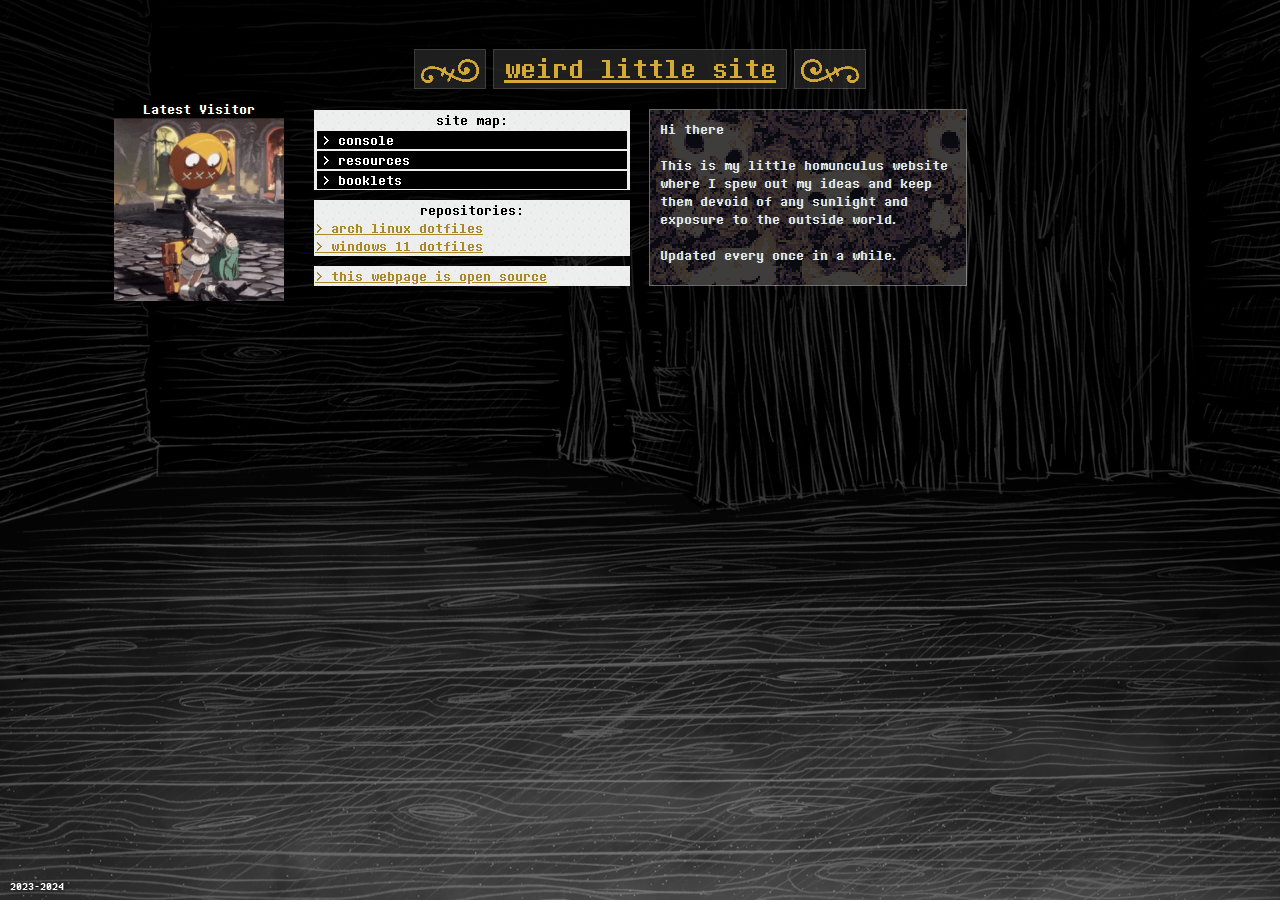
<file: index.html>
<!DOCTYPE html>
<html>
    <!-- 
        This website was made without the use of any generative ai
    -->
<head>
    <title>weird little site</title>
    
    <link rel="icon" href="/assets/arts/webhome.png">
    <link rel="stylesheet" href="index.css" >
    
    <meta charset="UTF-8">
    <meta http-equiv="content-type" content="text/html;">
    <meta name="viewport" content="width=device-width">
    <meta name="robots" content="noarchive, noimageindex">
    <meta http-equiv="Content-Language" content="en-US">

    
    <meta name="format-detection" content="telephone=no">
    
    <meta name="theme-color" content="#1a1a1a">
    <meta name="description" content="Big list of resources.">

    <!-- <link rel="preload" href="" as="image" type="image/png"> -->
    <link rel="prefetch" href="/assets/background/ascension.png" as="image" type="image/png">
    

    <style>
        body {
            background-color: #040404 !important;
            background-image: linear-gradient(rgba(0, 0, 0, 0.4),rgba(0, 0, 0, 0.4)), url("/assets/background/basement.png");
            background-attachment: fixed;
            background-size: cover;
            background-repeat: no-repeat;
            background-position: center;
        }

        body::before{
            content: "";
            display: block;
            position: fixed;
            left: 0;
            top: 0;
            width: 100%;
            height: 100%;
            z-index: -10;
            background: linear-gradient(rgba(0, 0, 0, 0.4),rgba(0, 0, 0, 0.4)), url("/assets/background/basement.png");
            -webkit-background-size: cover;
            -o-background-size: cover;
            background-size: cover;
            background-position: center;
        }
    </style>

</head>

<body>
    

    <div class="hcenter" id="container">
        
        <div id="leftpanel">
            <div id="visitor" class="desktopOnly">
                <span class="noselection">Latest Visitor</span>
                <img src="/assets/arts/visitor.gif">
            </div>
        </div>

        <div id="header_left" class="noselection">
            <img  src="/assets/arts/divider_left.png" class="noselection">
        </div>
        
        <a href="https://s8seer.github.io/" id="siteheader" class="noselection">weird little site</a>

        <div id="header_right" class="noselection">
            <img  src="/assets/arts/divider_right.png" class="noselection">    
        </div>
        
        <div id="prison">
            <div>
                <div id="navigator">
                    <!-- <img id="portrait" src="/assets/arts/portrait.png"> -->
                    <div class="textbox" id="sitenav">
                        <div class="ctext"> site map: </div>
                    
                        <a href="/console.html">
                            > console
                        </a>

                        <a href="/resources.html">
                            > resources
                        </a>

                        <a href="/booklets.html">
                            > booklets
                        </a>
                    </div>
                    <div class="textbox">
                        <div class="ctext">
                            repositories:
                        </div>
                        <a href="https://github.com/s8seer/dotfiles">
                            > arch linux dotfiles
                        </a>
                        <br>
                        <a href="https://github.com/s8seer/win11dotfiles">
                            > windows 11 dotfiles
                        </a>
                        <br>
                    </div>
                    <div class="textbox">
                        <a href="https://github.com/s8seer/s8seer.github.io" class="rainbow-background">
                            > this webpage is open source 
                        </a><br>
                    </div>
                </div>

                <div id="greeter" lang="en">
                    <p>
                        Hi there
                        <br><br>
                        This is my little homunculus website where I spew out my ideas and keep them devoid of any sunlight and exposure to the outside world.
                        <br><br>
                        Updated every once in a while. 
                        <br>
                    </p>
                </div>
                <div style="clear: both;"></div>
            </div>
            
            
        </div>
        
    </div>
    <div id="date">2023-2024</div>
    <!-- scripts -->
    <script>
        document.addEventListener('keydown', function (e){
            if ( e.key == '/' && e.ctrlKey ) {
                window.location.href = "shell.html";
            }
        });
    </script>
    <!-- <script src="./js/scanline.js"></script> -->
</body>
</html>
</file>
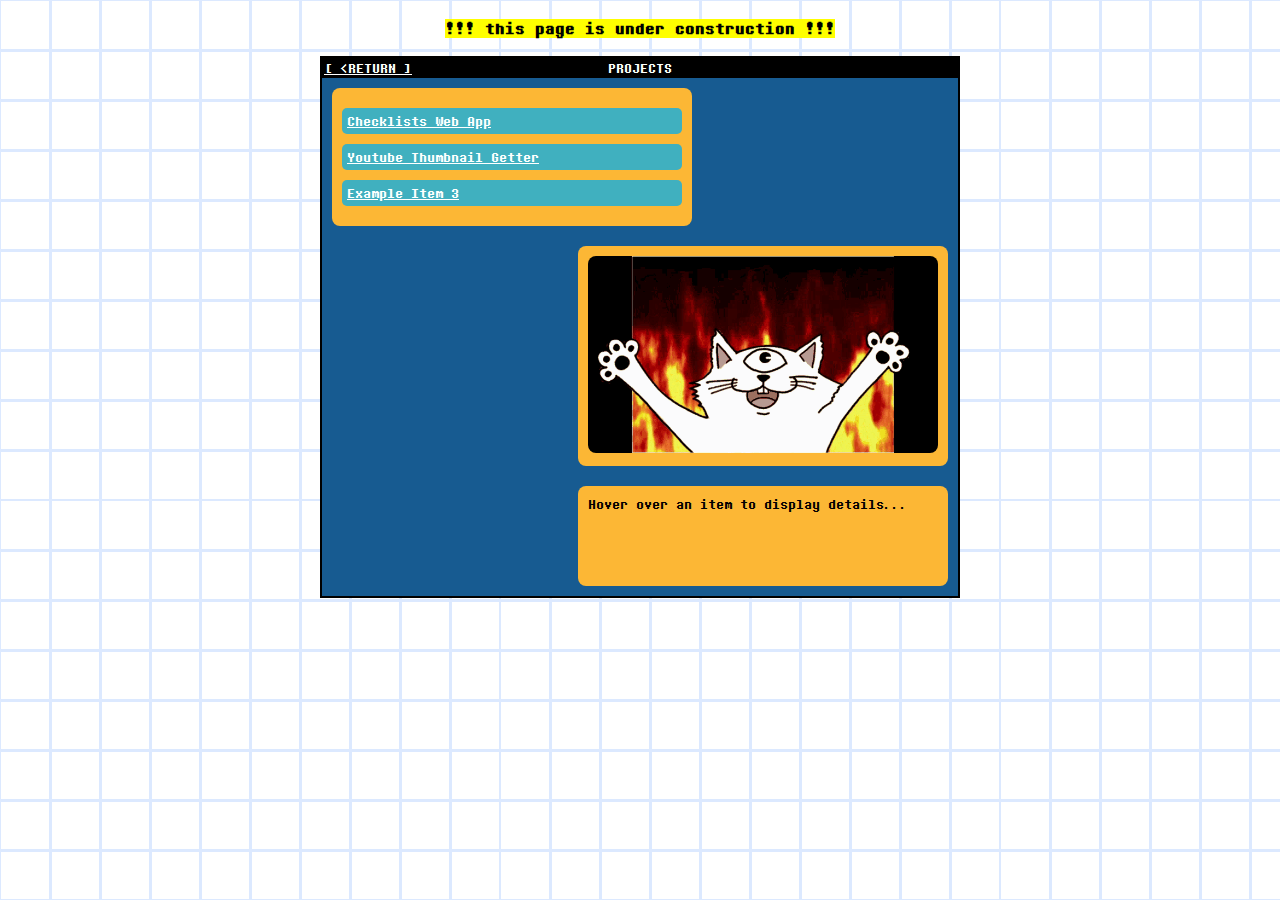
<file: projects/index.html>
<!DOCTYPE html>
<html>
    <!-- beep boop -->
<head>
    <title>/home/s8seer/projects/</title>
    <link rel="icon" href="/graphics/arts/webhome.png">

    <link rel="stylesheet" href="./index.css" >
</head>

<!-- 
    todo:
    
    add multiple screenshot browsing via js
    when left mouse is clicked, unselect the current project
    manage project selection via memory and not hover


-->



<body style="text-align: center;">
    
    <h3><mark>!!! this page is under construction !!!</mark></h3>
    <div id="main">
        
        <div id="titlebar">
            <a href="/">[ &lt;RETURN ]</a> <span>PROJECTS</span>
        </div>

        <div id="browser">
            <a href="./checklists/"><div id="Checklists">
                Checklists Web App
            </div></a>

            <a href="./youtube_thumbnail/"><div id="YoutubeThumbnailGetter">
                Youtube Thumbnail Getter
            </div></a>

            <a href="#"><div id="item3">
                Example Item 3
            </div></a>
        </div>

        <div id="screenshots">
            <img src="./assets/thumbnails/gege-fire-gege-killing-spree.gif">
        </div><br>
        <div id="description">
            Hover over an item to display details...
        </div>
    </div>
    <script src="./browser.js"></script>
</body>
</html>
</file>
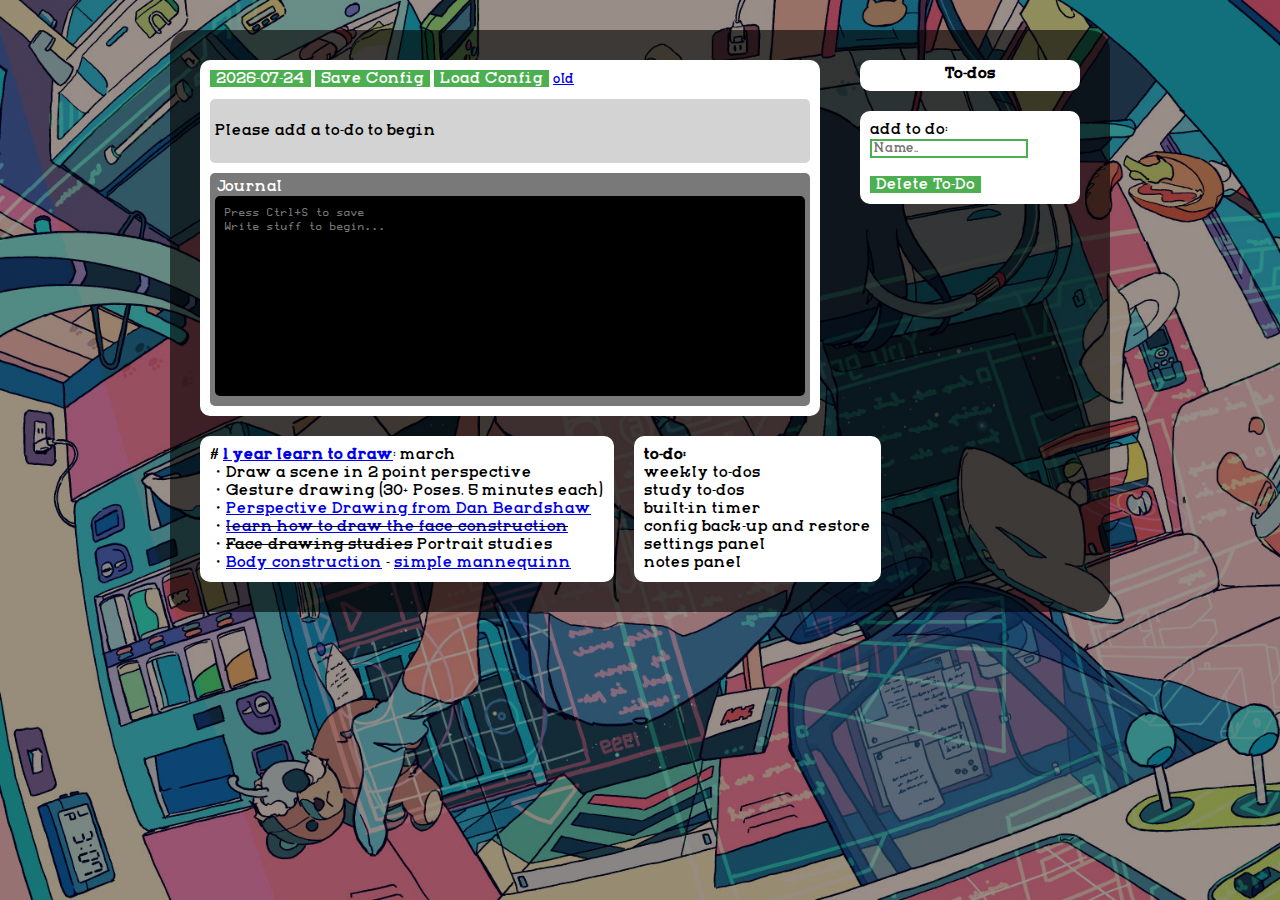
<file: projects/checklist/index.html>
<!DOCTYPE html>
<html>
    <!-- beep boop -->
<head>
    <title>To Dos:</title>
    <link rel="icon" href="assets/images/webicon.png">
    <link rel="stylesheet" href="index.css" >
    <link rel="stylesheet" href="notepad.css"/>
</head>

<body><div id="daddydiv">
    <div id="prison">
        <div id="graphContainer" class="textbox">
            
            <div class="dropdown">
                <button class="dropbtn" id="date_selector">Select Date</button>
                <div id="date_selector_content" class="dropdown-content">
                    hey
                </div>
            </div>
            <div class="dropdown">
                <button class="dropbtn">Save Config</button>
            </div>
            <div class="dropdown">
                <button class="dropbtn">Load Config</button>
            </div>
            <small><a href="./24-03-22/index.html">old</a></small>
            <div id="history"></div>
            <div id="notepadContainer">
                <label id="notepadTitle">Journal</label><br>
                <textarea id="notepad" autocomplete="off" spellCheck="false" placeholder="Press Ctrl+S to save&#013;Write stuff to begin..."></textarea>
            </div>
        </div>

        <div style="float:right;">
            <div id="daily"></div>
        </div>
        <br>
        <div id="edit">
            add to do:<br>
            <form id="add_todo">
                <input id="shellInput" autocomplete=off placeholder="Name..">
            </form>
            <br>
            <div class="dropdown">
                <button class="dropbtn">Delete To-Do</button>
                <div id="delete_butons" class="dropdown-content">
                </div>
            </div>
        </div>
        
        <div id="notes">
            # <b><a href="https://youtu.be/0NYqmhESI-Y?si=VHqbuyRiisPYRycF">1 year learn to draw</a></b>: march<br>
            ・Draw a scene in 2 point perspective<br>
            
            ・Gesture drawing (30+ Poses, 5 minutes each)<br>
            ・<a href="https://www.youtube.com/playlist?list=PL7xvYrkzD7N9UUEn_o15wrXZ1Z6lM9t0S">Perspective Drawing from Dan Beardshaw</a><br>
            ・<s><a href="https://www.youtube.com/watch?v=RgCgoYouwkQ">learn how to draw the face construction</a><br></s>
            ・<s>Face drawing studies</s> Portrait studies<br>
            ・<a href="https://www.youtube.com/watch?v=9H-OkO_Go3E">Body construction</a> - <a href="https://www.youtube.com/watch?v=EIkbX7HuUCI">simple mannequinn</a><br>
            <!-- # art prompts of April<br> ・Sculpt a face with real clay<br> ・Anatomy - Bones + Muscle groups of upper body<br> ・Gesture drawing with focus on anatomy (10 Poses, 10 Minutes)<br> ・<a href="https://www.youtube.com/watch?v=adQAGP68_eI">Color Theory Basics</a><br> -->
            <!-- # art prompts of may<br> ・Gesture Drawing (60+ Poses, 2 minutes each)<br> ・Anatomy - Bones + Muscle groups of lower body<br> ・<a href="https://www.youtube.com/watch?v=wSMhDiWmjy8">Learn to draw feet</a><br> ・Color theory - <a href="https://www.youtube.com/watch?v=UfXgFw-wlV0">color harmonies</a><br> ・Environment studies (drawing/painting)<br> -->
            <!-- # art prompts of June<br> ・<a href="https://www.youtube.com/watch?v=th-7XWPPtmM">Character design basics</a><br> ・Animal drawing - quadroped animals<br> ・Figure drawing (5+ poses, 15-20 minutes)<br> ・Draw a scene in 3 point perspective<br> ・Color your drawings<br> -->
            <!-- # art prompts of July<br> ・Gesture drawing (40+ poses, 2 minutes)<br> ・Learn to shade (simple volumes)<br> ・Character design studies (+color)<br> ・Self portrait with mirror with color and shading<br> -->
            <!-- # art prompts of August<br> ・Creature design - animal hybrids<br> ・Environment design basics<br> ・Draw / Paint a simple environment<br> ・Character design variants of existing popular outfits<br> -->
            <!-- # art prompts of September<br> ・Figure drawing of characters in costumes (5+ poses, 20+ minutes)<br> ・Composition Theory<br> ・Anatomy - advanced study of surface volumes<br> ・Learn to draw folds<br> -->
            <!-- # art prompts of October<br> ・[art challenge of your choice]<br> -->
            <!-- # art prompts of November<br> ・Gesture drawing (20+ Poses, 2-10 minutes)<br> ・<a href="https://www.youtube.com/watch?v=wSMhDiWmjy8">Learn to draw the hand</a><br> ・<a href="https://www.youtube.com/watch?v=SGVnTGxDMwI">Learn to draw facial expressions</a><br> ・Draw a short comic of 3+ panels<br> -->
            <!-- # art prompts of December<br>・Character & Environment project from imagination<br> -->
        </div>
        <div id="notes">
            <b>to-do:</b><br>
            weekly to-dos<br>
            study to-dos<br>
            built-in timer<br>
            config back-up and restore<br>
            settings panel<br>
            notes panel

        </div>

        
        
    </div></div>
    <script src="./js/randombg.js"></script> 
    <script src="./js/clock.js"></script> 
</body>
</html>
</file>
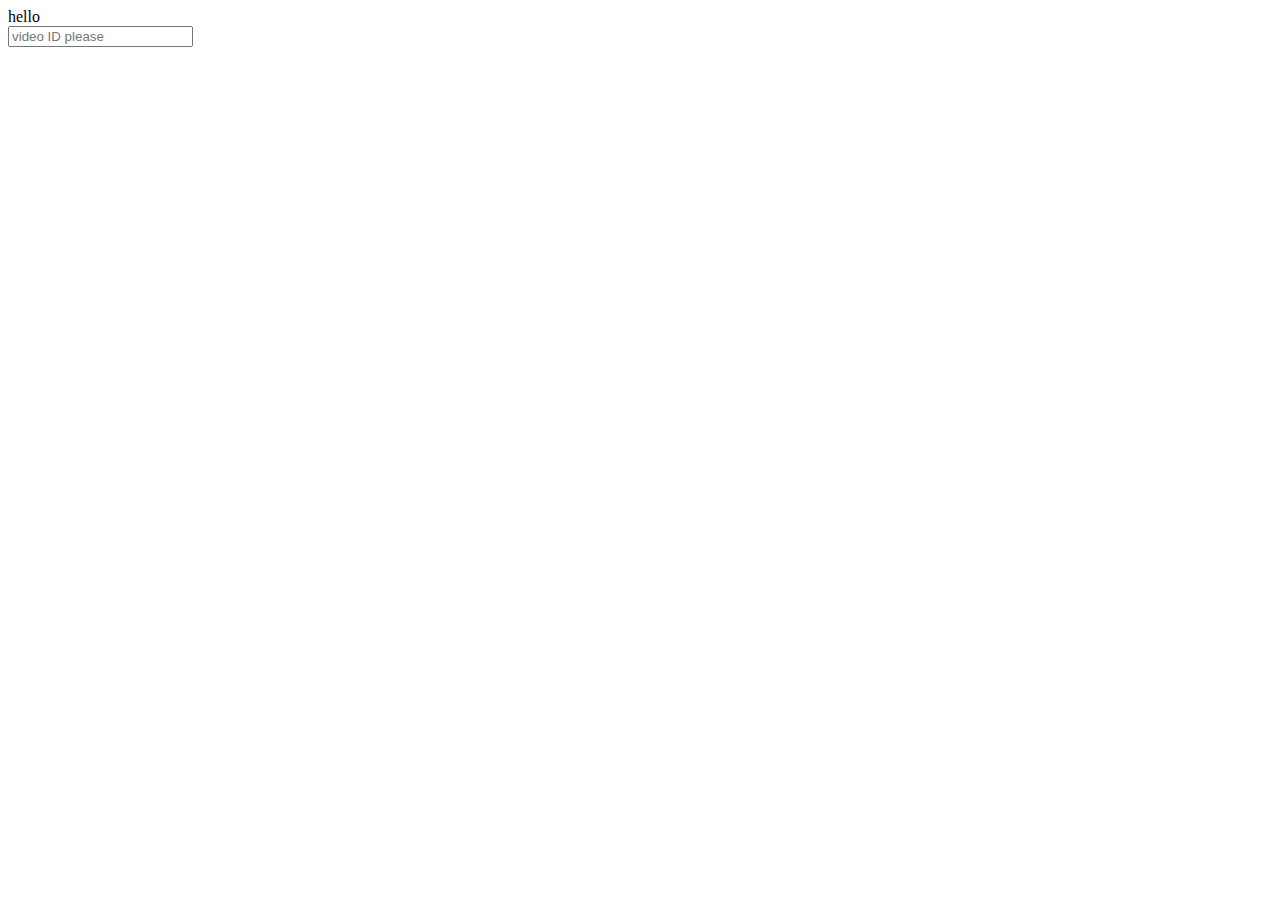
<file: projects/thumbnail getter/index.html>
<!DOCTYPE html>
<html>
    <!-- beep boop -->
<head>
    <title>Youtube Thumbnail Getter</title>
    <link rel="icon" href="./assets/webicon.png">
    <link rel="stylesheet" href="index.css" >
</head>

<body>
    hello
    <form >
        <input id="get_url" placeholder="video ID please">
    </form> <br>
    <div id="thumbnail_display">
        
    </div>


    <script src="./youtube.js"></script> 
</body>
</html>
</file>
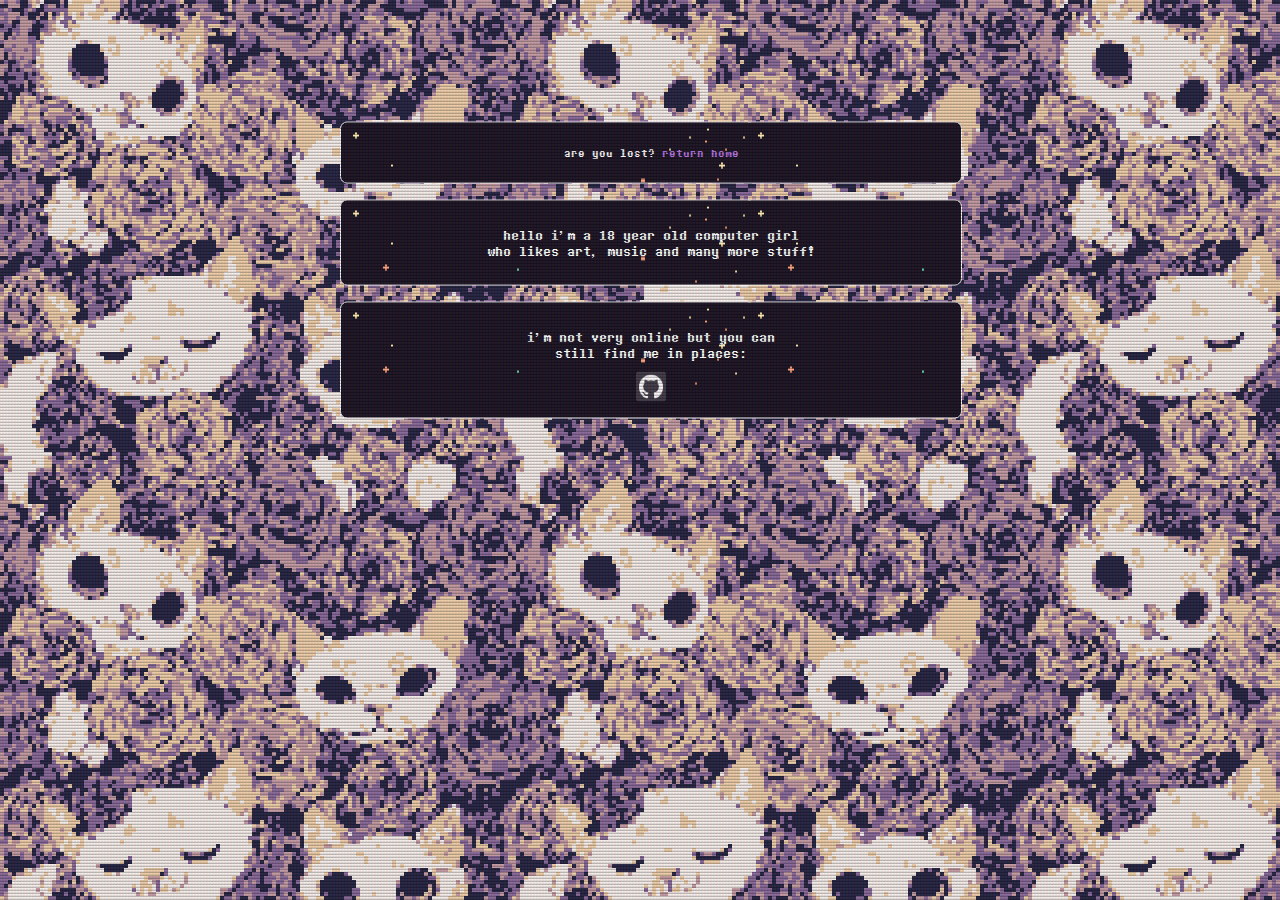
<file: aboutme.html>
<html>
    <!-- hello there hacker -->
<head>
    <meta http-equiv="content-type" content="text/html; charset=windows-1252">
    <script src="./js/clock.js"></script> 

    <title>who's this person</title>
    <link rel="icon" href="aboutme/webicon.png">
    <link rel="stylesheet" href="aboutme.css" >
    <meta name="viewport" content="width=device-width">
    <meta name="og:url" content="https://s8seer.github.io">
    <meta name="og:type" content="website">
    <meta name="og:site_name" content="who's this person">
    <meta name="og:title" content="who's this person">
    <meta name="description" content="check out my awesome webpage">
    <meta name="og:description" content="check out my awesome webpage">
    <meta property="og:image" content="https://github.com/s8seer.png">

</head>
<body>
    <div style="width: 890px;text-align: center;margin-left:auto;margin-right:auto;">
        <!--<mark color="">This site is currently on indefinite hiatus! Please be patient, we will be back soon :')</mark>-->

        <!--TABEL-->
        
        <div class="center" style="width:600px;">
            <div id="segment">
            <font size="2" color="white">
                <p>
                    are you lost? <a href="./index.html">return home</a>
                </p>
            </font>
            </div>  
            <br>
            <div id="segment">
                <font size="3" color="white">
                    <p> 
                        hello i'm a 18 year old computer girl <br>
                        who likes art, music and many more stuff! <br>
                    </p>
                </font>
            </div> 
            <br>
            <div id="segment">
                <font size="3" color="white">
                    <p> 
                        i'm not very online but you can <br>
                        still find me in places: <br>
                    </p>
                    <p style="margin-top: -5px; margin-bottom: 6px;">
                        <a href="https://github.com/s8seer" target="_blank" rel="noopener noreferrer"> <img class="online" src="bed/corp/github-mark-white.png" height="24"></a>
                    </p>
                </font>
            </div> 
        </div>
        
    </div>
        
        <!--TABEL END-->
</body>
<script src="./js/input.js"></script> 
</html>
</file>
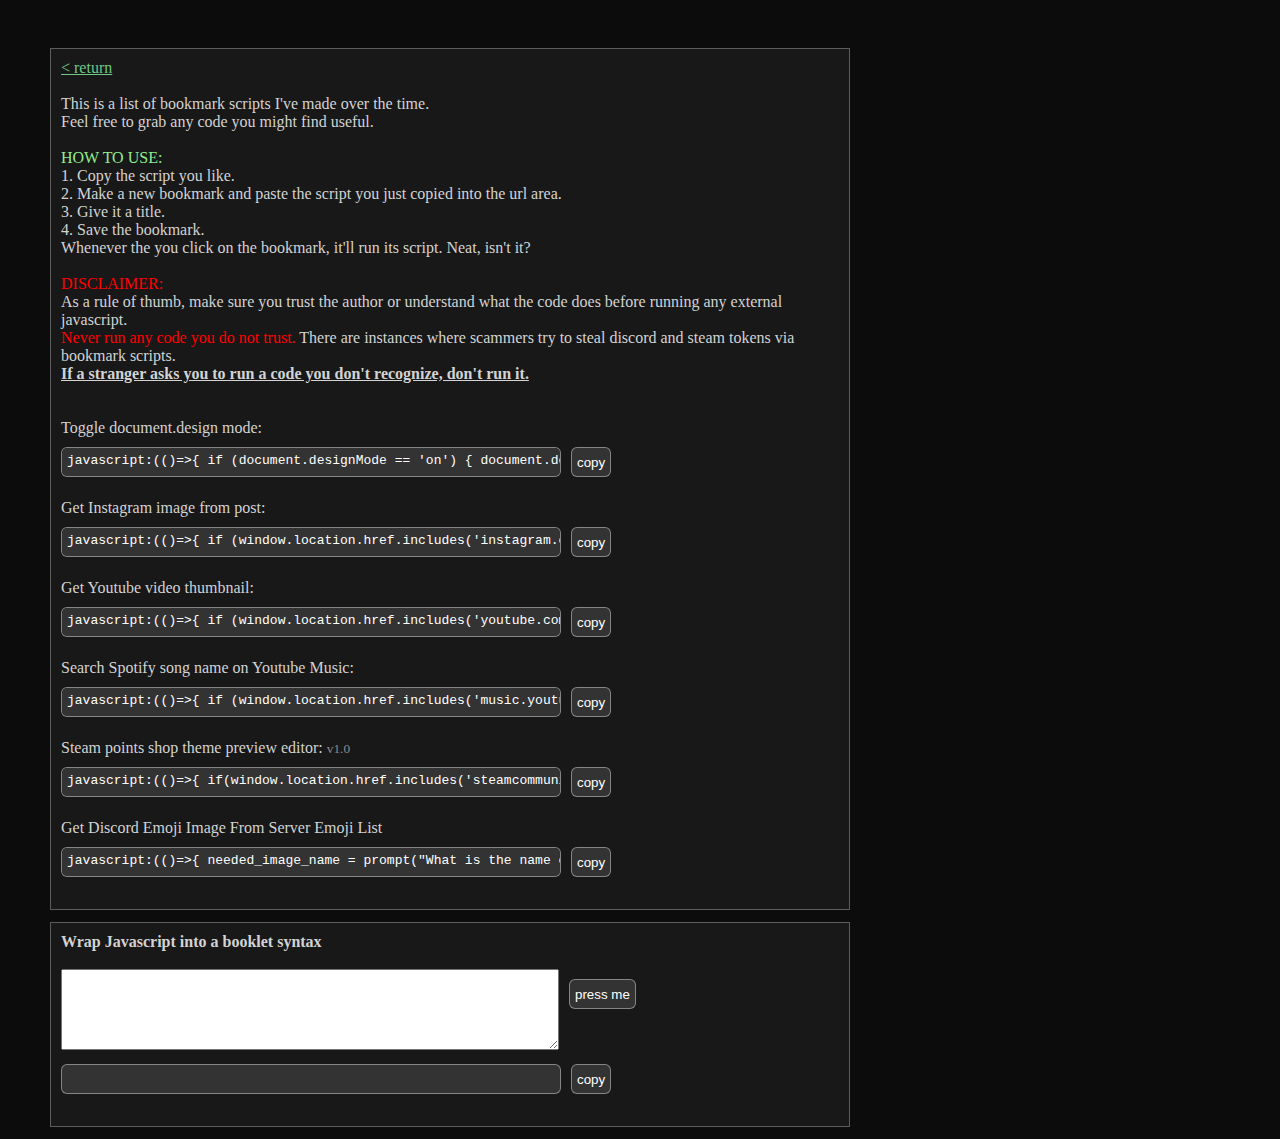
<file: booklets.html>
<!DOCTYPE html>
<html>
<head>
    <title>
        booklets
    </title>
    <link rel="stylesheet" href="shared.css"/>
    <link rel="stylesheet" href="booklets.css"/>
    
</head>
<body>
    <div id="main">
        <div>
        <a href="/">&lt; return</a><br><br>

        <div>
            This is a list of bookmark scripts I've made over the time.<br>
            Feel free to grab any code you might find useful.
            <br>
            <br>
            <font color="lightgreen">HOW TO USE:</font><br>
            1. Copy the script you like. <br>
            2. Make a new bookmark and paste the script you just copied into the url area. <br>
            3. Give it a title. <br>
            4. Save the bookmark. <br>
            Whenever the you click on the bookmark, it'll run its script. Neat, isn't it?
            <br><br>
            <font color="red">DISCLAIMER:</font><br>   
            As a rule of thumb, make sure you trust the author or understand what the code does before running any external javascript.<br>
            <font color="red">Never run any code you do not trust.</font> There are instances where scammers try to steal discord and steam tokens via bookmark scripts. <br>
            <u><b>If a stranger asks you to run a code you don't recognize, don't run it.</b></u>
        </div>
        <br><br>


        <span>Toggle document.design mode:</span><br>
        <code class="booklet_code">
            javascript:(()=>{ if (document.designMode == 'on') { document.designMode = 'off' } else { document.designMode = 'on' } })();
        </code>
        <button>copy</button>
        <br><br>

        <span>Get Instagram image from post:</span><br>
        <code class="booklet_code">javascript:(()=>{ if (window.location.href.includes('instagram.com/p/')){ if ((window.location.href).split('instagram.com/p/')[1].includes('/')){ image_url = "https://instagram.com/p/" + (window.location.href).split('instagram.com/p/')[1].split('/')[0] + '/media/?size=l' } else{ image_url = "https://instagram.com/p/" + (window.location.href).split('instagram.com/p/')[1] + '/media/?size=l' }; Object.assign(document.createElement('a'), { target: '_blank', rel: 'noopener noreferrer', href: image_url, }).click(); } })();</code>
        <button>copy</button>
        <br><br>

        <span>Get Youtube video thumbnail:</span><br>
        <code class="booklet_code">javascript:(()=>{ if (window.location.href.includes('youtube.com') || window.location.href.includes('youtu.be')){ VID_REGEX = /(?:youtube(?:-nocookie)?\.com\/(?:[^\/\n\s]+\/\S+\/|(?:v|e(?:mbed)?)\/|\S*?[?&]v=)|youtu\.be\/)([a-zA-Z0-9_-]{11})/; video_id = (window.location.href).match(VID_REGEX)[1]; thumbmail_address =  `https://img.youtube.com/vi/${video_id}/maxresdefault.jpg`; Object.assign(document.createElement('a'), { target: '_blank', rel: 'noopener noreferrer', href: thumbmail_address, }).click(); }; })();</code>
        <button>copy</button>
        <br><br>

        <span>Search Spotify song name on Youtube Music:</span><br>
        <code class="booklet_code">javascript:(()=>{ if (window.location.href.includes('music.youtube')){ Object.assign(document.createElement('a'), { target: '_blank', rel: 'noopener noreferrer', href: `https://music.youtube.com/search?q=${document.querySelector('[data-testid=context-item-link]').innerText}+by+${document.querySelector('[data-testid=context-item-info-artist]').innerText}`, }).click(); }})();</code>
        <button>copy</button>
        <br><br>

        <span>Steam points shop theme preview editor:</span> <small style="color: #8b8b8b">v1.0</small><br>
        <code class="booklet_code">
            javascript:(()=>{ 
                if(window.location.href.includes('steamcommunity.com') && window.location.href.includes('previewprofile=1')){
                    var elemDiv = document.createElement('div');

                    function generateEditorInputs(inputPlaceholder){
                        let inputElem = document.createElement('input');
                        inputElem.placeholder = inputPlaceholder;
    
                        inputElem.style.cssText = `
                            width: 300px;
                            margin-top: 5px;
                            margin-bottom: 5px;
                            padding: 2px;
                            outline: none;
                        `;
                        elemDiv.appendChild(inputElem);
                        elemDiv.appendChild(document.createElement('br'));
    
                        return inputElem;
                    }
    
                    elemDiv.innerHTML = `Steam Theme Preview Editor`;
                    elemDiv.appendChild(document.createElement('br'));    
    
                    function customAvatarFunction(event) {
                        if (event.key == "Enter") {
                            let avatars = document.getElementsByClassName('profile_avatar_frame');
                            for(let i = 0; avatars.length > i; i++){
                                console.log('iteration');
                            };
                        };
                    };
    
                    let customAvatar = generateEditorInputs('Custom Avatar URL', customAvatarFunction);
                    customAvatar.onkeypress = function(event) {
                        if (event.key == "Enter") {
                            let avatars = document.getElementsByClassName('playerAvatarAutoSizeInner');
                            for(let i = 0; avatars.length > i; i++){
                                if (customAvatar.value){
                                    avatars[i].lastElementChild.src = customAvatar.value;
                                }
                            };
                        };
                    };
    
                    let customBorder = generateEditorInputs('Custom Border URL', customAvatarFunction);
                    customBorder.onkeypress = function(event) {
                        if (event.key == "Enter") {
                            let avatar = document.getElementsByClassName('profile_avatar_frame')[0];
                            let borderImage = avatar.firstElementChild;
                            if (customBorder.value){
                                borderImage.style.display = 'block';
                                borderImage.src = customBorder.value;
                            } else{
                                borderImage.style.display = 'none';
                            };                        
                        };
                    };
    
                    let customBackground = generateEditorInputs('Custom Background URL', customAvatarFunction);
                    customBackground.onkeypress = function(event) {
                        if (event.key == "Enter") {
                            let backgroundDiv = document.getElementsByClassName('profile_animated_background')[0];
                            backgroundDiv.innerHTML = '';
                            let backgroundImg = document.createElement('img');
                            backgroundImg.src = customBackground.value;
                            backgroundDiv.appendChild(backgroundImg);
                        };
                    };
                    
                    elemDiv.style.cssText = `
                        position:absolute;
                        top: 10px;
                        left: 10px;
                        border: 1px solid #ffffff56;
                        padding: 5px;
                        background: black;
                        border-radius: 5px;
                    `;
    
                    document.body.appendChild(elemDiv);
                }
            })();
        </code>
        <button>copy</button>
        <br><br>

        <span>Get Discord Emoji Image From Server Emoji List</span><br>
        <code class="booklet_code">
            javascript:(()=>{ needed_image_name = prompt("What is the name of the emoji you want?"); emoticon_source = document.querySelectorAll(`[data-name^=${needed_image_name}]`)[0].firstElementChild.src; window.open(emoticon_source, '_blank'); })();
        </code>
        <button>copy</button>
        <br><br>
        </div>
        

        
        <div id="main2">
            <div> 
                <b>Wrap Javascript into a booklet syntax</b> <br><br> 
                <textarea id="bklt_gen" cols="40" rows="5"></textarea>
                <button id="gen_button">press me</button>
                <br>
                <code id="booklet_gen"></code><button>copy</button> 
            </div>
            <br>
        </div>
        
    </div>

    
    <script src="/js/booklets.js"></script> 
</body>

</html>
</file>
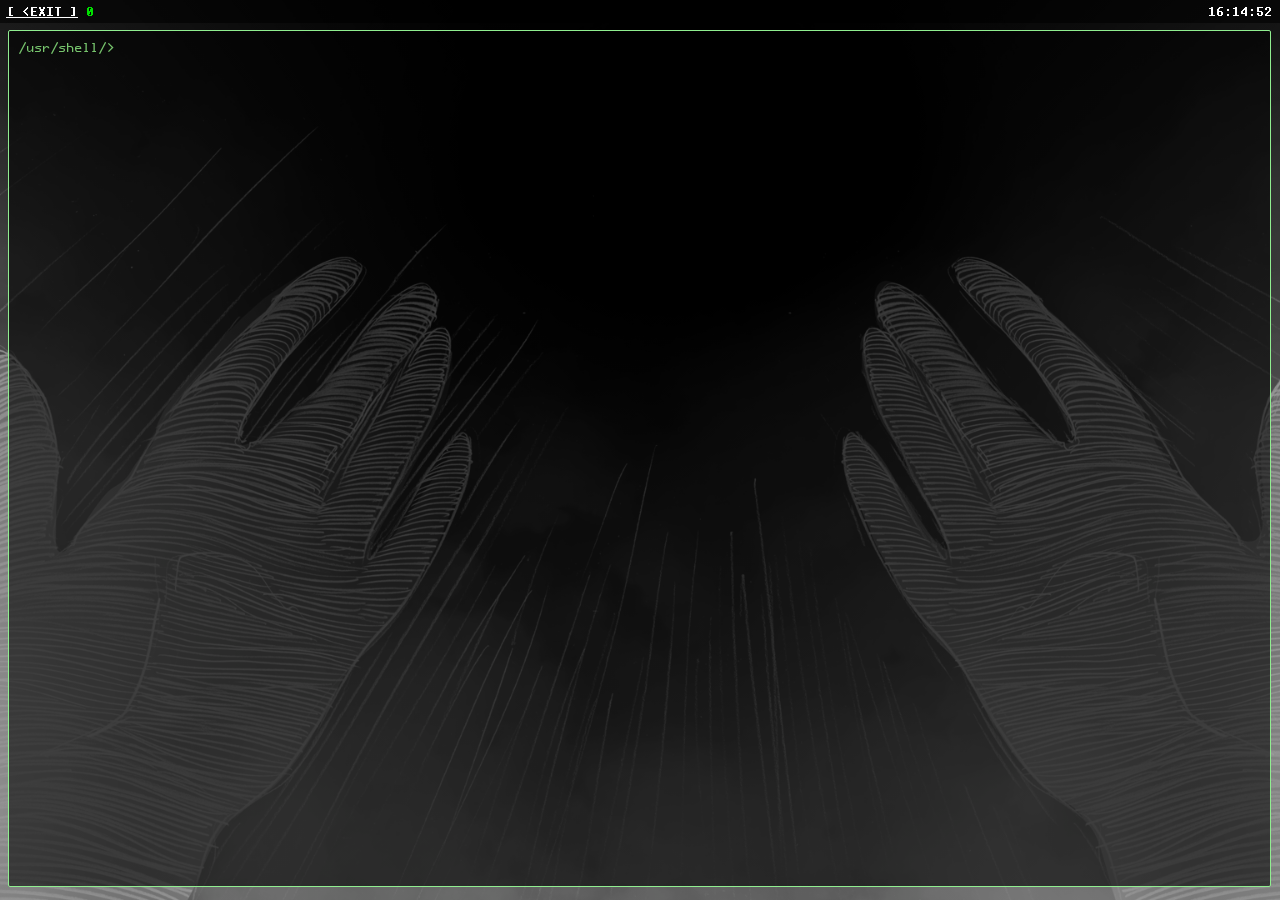
<file: console.html>
<!DOCTYPE html>
<html>
    <head>
        <title>console</title>
        <meta name="viewport" content="width=device-width">
        <link href="/console.css" rel="stylesheet"/>

        <link rel="prefetch" href="/assets/background/basement.png" as="image" type="image/png">

        <style>
            html{
                background-color: var(--term_bg);
                background-image: linear-gradient(rgba(0, 0, 0, 0.4),rgba(0, 0, 0, 0.4)), url("/assets/background/ascension.png");
            }

            #terminal-title{ cursor:initial; }

            @keyframes terminalLoadIn {
                0% {
                    opacity: 0%;
                }
                100% {
                    opacity: 100%;
                }
            }

            #terminal{
                animation: terminalLoadIn 0.5s;
                width: calc(100vw - 19px);
                height: calc(100dvh - 45px);
                box-sizing: border-box;
                resize: none;
            }

            body::before{
                content: "";
                display: block;
                position: fixed;
                left: 0;
                top: 0;
                width: 100%;
                height: 100%;
                z-index: -10;
                background: linear-gradient(rgba(0, 0, 0, 0.4),rgba(0, 0, 0, 0.4)), url("/assets/background/ascension.png");
                -webkit-background-size: cover;
                -o-background-size: cover;
                background-size: cover;
                background-position: center;
            }
        </style>
    </head>
    <body>
        <div name="console " id="terminal-container-window">
            <div id="terminal">
                <form id="shellForm">
                    <p id="shellParagraph">                    
                        <input id="shellInput" autocomplete=off>
                    </p>
                </form>
            </div>
        </div>
        
        <div id="taskbar">
            <a href="/" class="bar desktopOnly" id="exit">[ &lt;EXIT ]</a>
            <span id="fps" class="noselection">0</span>
            <div  id="barcode" class="hcenter"></div>
            <div id="jsclock" class="bar noselection desktopOnly">00:00:00</div> <div id="calendar">day/month/year</div>
        </div>
    <script src="/js/shell.js"></script> 
    <script src="/js/fps.js"></script>
    <script src="/js/clock.js"></script> 
    <script>terminal_window.style.display = 'block';</script>
    </body>
</html>
</file>
<file: index.css>
@font-face { font-family: 'Determination'; src: url('/doctype/DeterminationMonoWeb.ttf'); }
@font-face { font-family: 'monospace'; src: url('/doctype/Profontwindows.ttf'); }
@font-face { font-family: 'GenericMobile'; src: url('/doctype/GenericMobileSystem.ttf'); }
@font-face { font-family: 'GenericMobileN'; src: url('/doctype/GenericMobileSystemNuevo.ttf'); }
@font-face { font-family: 'com'; src: url('/doctype/Comodore64.woff2'); }

:root {
    --site-bg: rgb(0, 0, 0);
    --site-fg: white;
    --translucent-bg: rgba(0, 0, 0, 0.63);
    background-attachment: fixed;
}

html{ 
    font-family:'Determination';
}

body{
    line-height: 18px;
    display: block;
    position: fixed;
    left: 0;
    top: 0;
    height: 100vh !important;
    width: 100vw !important;
    margin: 0px;
}
  
a{ 
    color: #aa8728;
}

a:link { text-decoration: underline; }
.textbox a:hover{ text-decoration: none; color: white; background-color: #aa8728;}
::selection{ color: var(--site-fg); background: var(--translucent-bg); }

.textbox {
    padding: 1px;
    text-align: left;
    background-color: white;
    background-image: url('/assets/background/textbg.png'); 
}

.ctext{ text-align: center; }
.noselection::selection{ background: unset; color:unset; cursor: default;}

#prison {
    text-align: center;
    width: auto;
    padding: 10px;
    position: relative;
    overflow: auto;
    background-position: center;
    box-sizing: border-box;
    border-radius: 6px;
    border-collapse: collapse;
    width: 672px;
}
  
#navigator{
    float: left;
    top: 0px;
    left: 10px;
}
#navigator .textbox{
    margin-bottom: 10px; 
    width: 314px;
}
  
#sitenav{
    text-align: center;
}

#sitenav a{      
    text-align: left;
    display: block;
    margin: 2px 2px 0px 2px;
    padding: 0px 5px 0px 5px;
    background-color: black;
    color: white;  
    text-decoration: none;
}

#sitenav a:hover{
    background-color: #aa8728;
}

#siteheader { 
    font-family: 'Determination';
    color: #d3a937;
    position: absolute;
    left: 50%;
    transform: translateX(-50%);
    text-align: center;
    top: -50px;
    box-sizing: border-box;
    padding: 10px;
    font-size: xx-large;
    /* width: auto; */
    width: 292px;
}

#siteheader,
#header_left,
#header_right{
    line-height: 18px;
    outline: 1px solid rgba(255, 255, 255, 0.24);
    background-color: rgba(39, 39, 39, 0.76);
}

#header_left,
#header_right{
    position: absolute;
    top: -50px;
    height: 38px;
    image-rendering: pixelated;
    padding-left: 0px;
    padding-right: 0px;
    width: 70px;
    object-fit: cover;
    object-position: bottom;
    
}

#header_left img,
#header_right img{
    height: 36px;
    width: 60px;
    object-fit: cover;
    object-position: bottom;
    filter: invert(61%) sepia(65%) saturate(447%) hue-rotate(6deg) brightness(99%) contrast(88%);
}

#header_left{
    left: 50%;
    transform: translateX(-50%);
    margin-left: -190px;
}

#header_right{
    left: 50%;
    transform: translateX(-50%);
    margin-left: 190px;
}

#ViewPort3D{ 
    /* image-rendering: pixelated; */
    width: 140px; height: 165px; position: absolute; right: 0; bottom: 0; 
    margin-right: 330px;
    /* background-color: #3d3d3d3d; outline: 1px solid rgba(255, 255, 255, 0.356); */
    margin-bottom: 50px;
    border: none; padding: 5px; box-sizing: border-box;
}
  
.hcenter{ position: absolute; left: 50%; transform: translateX(-50%) }
.vhcenter{ 
    position: absolute; 
    top: 50%; 
    left: 50%; 
    transform: translate(-50%, -50%); 
}
.bob { -webkit-transition: 0.05s; transition: 0.05s; }
.bob:hover { transform: translate(0px, -4px); -webkit-transition: 0.05s; transition: 0.05s; }

#date{ 
    font-size: 12px;
    position: absolute;
    left: 10px;
    bottom: 5px;
    color: var(--site-fg); 
    margin-top: 20px; 
    text-shadow: 0px 2px 5px rgba(0, 0, 0, 0.726);
}

#date::selection{ color: var(--site-bg); background: var(--site-fg); text-shadow: none;}
#contact{ color: var(--site-fg)}

#portrait{
    height: 175px;
}

#container{
    text-align: center; 
    top: 100px;
}

#greeter{
    margin-left: 20px;
    float: left;
    height: 175px;
    bottom: 120px;
    outline: 1px solid rgba(255, 255, 255, 0.411);
    box-sizing: border-box;
    width: 316px;
    background-color: rgb(245, 245, 245);
    padding: 10px;
    background-image: 
            linear-gradient(
                rgba(0, 0, 0, 0.75), 
                rgba(0, 0, 0, 0.75)
            ),
            url("/assets/background/flowergrays.png");
            background-size: 256px;
    backdrop-filter: blur(18px);
    color: rgb(230, 230, 230);
}
#greeter p{
    margin: 0px;
    width: 100%;
    text-align: left;
    overflow-wrap: break-word;
}

.rainbow-background:hover {
    background-image: 
            linear-gradient(
                rgba(0, 0, 0, 0.12), 
                rgba(0, 0, 0, 0.12)
            ),
            url("/assets/background/linea.gif");
    text-shadow: 0 0 3px black;
    background-size: 150%;
}  

.mobileOnly{
    visibility: hidden;
}

#visitor{
    z-index: 10;
    margin: 0px;
    height: auto;
    padding: 0px;
    box-sizing: border-box;
    background-color: black;
    color: white;
}

#visitor img{
    width: inherit;
    margin: 0px;
    margin-bottom: -4px;
    box-sizing: border-box;
}

#leftpanel{
    float: left;
    height: auto;
    position: absolute;
    left: -190px;
    top: 0px;
    margin: 0px;
    padding: 0px;
    box-sizing: border-box;
    color: white;
}

#leftpanel div{
    margin-bottom: 20px;
    width: 170px;
}

/* font test */
.MSSans{
    font-family: 'MSSans';
    font-size: 14px;
}
.gmb{
    font-family: 'GenericMobile';
}
.gmbn{
    font-family: 'GenericMobileN';
}
.regular{
    font-family: 'regular';
}
.none{
    font-family: 'none';
}
.none{
    font-family: 'com';
}

/* Mobile Ughh */
@media all and (max-width: 660px)
{
    #container{
        top: 60px;
    }

    #prison{
        padding-top: 0px;
        width: 100vw;
    }

    #greeter,
    #sitenav,
    .textbox{
        width: calc(100vw - 20px) !important;
        box-sizing: border-box;
        left: 0px;
        display:block;
    }
    #greeter{
        margin-left: 0px;
        height: auto;
        padding-bottom: 20px;
    }
}

@media all and (max-width: 456px)
{
    #header_left,
    #header_right{
        display: none;
    }
}
</file>
<file: projects/index.css>
@font-face {
    font-family: 'regular';
    src: url(/doctype/DeterminationMonoWeb.ttf);
}

html{font-family:'regular';}

body{
    background-color:black;background-image:url(./assets/graph_paper.png);
}

#main{
    position: absolute;
    left: 50%;
    transform: translateX(-50%);
    border: 2px solid black;
    background: #175b91;
    box-sizing: border-box;
    text-align: left;
}

#titlebar{
    background: black;
    color: white;
    padding: 2px;
}
#titlebar a{
    
    color: white;
    
}
#titlebar a:hover{
    color: black;
    background: white;
    
}
#titlebar span{
    position: absolute;
    transform: translateX(-50%);
    left: 50%
}

#browser{
    float: left;
    width: 360px;
    
}

/* these are the individual links for projects */
#browser div{
    background: #40b0bf;
    text-align: left;
    user-select: none;
    margin: 10px 0px 10px 0px;
    padding: 5px;
    border-radius: 5px;
}

#browser div:hover{
    background: #2f818b;
    cursor: pointer;
}

#browser a {
    color: white;
    text-decoration-color: white;
}

#screenshots{
    width: 370px;
    float: right;
}


#screenshots img{
    width: 350px;
    border-radius: 8px;
}

#description{
    width: 370px;
    min-height: 100px;
    float: right;
}

#browser, #screenshots, #description{
    padding: 10px;
    margin: 10px;
    box-sizing: border-box;
    background: #fcb735;
    border-radius: 8px;
}
</file>
<file: projects/checklist/index.css>
/* html stuff start */
@font-face {
  font-family: 'regular';
  src: url(assets/doctype/DiarySanta-DOq89.ttf);
}
@font-face {
    font-family: 'monospace';
    src: url(assets/doctype/Profont_TrueType.ttf);
}

:root {
    --site-bg: black;
    --site-fg: white;
}
html{ font-family:'regular'; }

body {
    line-height: 18px;
    background-color: var(--site-bg);
    background-image: linear-gradient(rgba(0, 0, 0, 0.4),rgba(0, 0, 0, 0.4)), url("assets/images/bg.jpg");
    background-size: cover;
    background-attachment: fixed;
    background-position: center;
    font-variant-east-asian: traditional
}
::selection{ color: var(--site-fg); background: var(--site-bg); }
/* html stuff end */

/* site stuff start */
input{
    margin-right: 6px;
}
label:has(> input:checked) { text-decoration: line-through; }
#leftcontent{float:left}
#leftcontent .textbox{margin-bottom: 10px;}
#rightcontent{float:right}
#daddydiv{
    position: absolute;
    text-align: left;
    top: 0; left: 50%;
    transform: translate(-50%, -30px);
}
#prison {
    width: 900px;
    border-radius: 20px;
    margin: 60px 0px 0px 0px;
    padding: 20px;
    position: relative;
    overflow: auto;
    background: rgba(0, 0, 0, 0.596);
}

.textbox {
    padding: 10px;
    float:left;
    margin:10px;
    background-color: white;
}

#notes{
    border-radius: 10px;
    float:left;
    margin:10px;
    padding: 10px;
    background-color: white;
}



#graphContainer{
    width:600px;
    padding: 10px;
    border-radius: 10px;
}

#history{
    margin: 10px 0px 10px 0px;
    padding: 5px;
    border-radius: 5px;
    background-color: lightgray;
    border-left: 0px;
    border-bottom: 0px;
    border-right: 0px;
    border-top: 0px;
    border-color: red;
    border-style: solid;
}

#timerDiv p{
    margin: 4px;
}
#timerDiv span{
    min-width: 5px;
    display:inline;
}
[contenteditable=true]:empty:before {
    color: gray;
    content: "0";
}

button, input, select, select *, #upload, input::file-selector-button{
    font-family: 'regular';    
}
input::file-selector-button > *{
    height: 20px;
    padding: 0px;
    margin: 0px;
}
#timerDiv{
    margin: 20px 10px 10px 10px;
    background-color: white;
    text-align: center;
    padding: 10px;
    box-sizing: border-box;
    border-radius: 10px;
}
#timerDiv input, #timerDiv #timerDisplay, #timerDiv p{
    font-size: 20px;
    font-family: monospace;
}
#timerDiv #timerDisplay{
    margin: 9px;
}
#timerDiv input{
    width: 2ch;
    margin: 0px;
    padding: 0px;
    border-radius: 5px;
    background-color: lightgrey;
    border: 2px solid transparent;
}
#monthly{
    float:left;
    background-color: lightblue;
    text-align: left;
}
#weekly span, #monthly span{
    display:block;
    text-align: center;
}
#weekly p, #monthly p{
    text-align: left;
    margin:1px;
    box-sizing: border-box; 
    float:left;
    display: block;
    padding: 2px 5px 2px 5px;
    height: 100px;
    border-collapse: collapse;
}
#daily{
    box-sizing: border-box; 
    border-radius: 10px;
    min-width:220px;
    padding: 0px 5px 5px 5px;
    margin:10px;
    text-align: left;
    background-color: white;
}
#daily h4:first-child{
    border-top: none !important;
}
#daily label{
    display: block;
    margin: 0px 0px -18px 0px;
}
#daily label::selection{
    background: unset; color:unset;
}
#daily label:hover{
    background-color: #3a3a3a21;
    border-radius: 5px;
}
#daily h4{
    margin: 0px 0px -15px 0px;
    border-top: 2px solid rgb(24, 24, 24);
    text-align: center;
    padding-top: 5px;
}

#edit{
    box-sizing: border-box; 
    min-width:220px;
    border-radius: 10px;
    float:right;
    margin:10px;
    padding: 10px;
    background-color: white;
}

/* site stuff end */


.dropbtn {
    background-color: #4CAF50;
    color: white;
    border: none;
    cursor: pointer;
    font-size: 16px;
}
  
.dropdown {
    position: relative;
    display: inline-block;
}
  
.dropdown-content {
    padding: 6px;
    display: none;
    position: absolute;
    background-color: #f9f9f9;
    min-width: 180px;
    box-shadow: 0px 8px 16px 0px rgb(0, 0, 0);
    z-index: 1;
    overflow-y: scroll;
}
.dropdown-content button{
    background-color: #4CAF50;
    color: white;
    border: none;
    cursor: pointer;
    font-size: inherit;
    width: 180px;
    text-align: left;
}
.dropdown-content button:hover{
    background-color: #316e33;
}
  
.dropdown:hover .dropdown-content { display: block; }

.dropdown:hover .dropbtn { background-color: #3e8e41; }

/* add to do css */
#add_todo input{
    border: #4CAF50 2px solid;
}
#add_todo input:focus{
    outline: none;
    border: #3e8e41 2px solid;
    background-color: #4CAF50;
    color: white;
}
</file>
<file: projects/checklist/notepad.css>
#notepadContainer {
    border-radius: 5px;
    padding: 5px;
    background-color: #797979;
    color: white;
    text-align: left;
}
#notepadTitle { margin-left: 2px; }
#notepad {
    border-radius: 5px;
    border: none;
    resize: none;
    color: white;
    font-family: 'monospace';
    background-color: #000;
    padding: 10px; margin: 0px;
    box-sizing: border-box;
    width: 100%; height: 200px;
}
#notepad:disabled{
    background-color: rgb(31, 31, 31);
}
#notepad::selection{ color: var(--site-bg); background: var(--site-fg); }
#notepad:focus{ outline: none; }
</file>
<file: projects/thumbnail getter/index.css>
#thumbnail_display img{
    border: 2px black solid;
    width: 600px;
}
</file>
<file: aboutme.css>
@font-face {
  font-family: 'regular';
  src: url(bed/DeterminationMonoWeb.ttf);
}
body {
    background-color:black;background-image:url(aboutme/flowergrays.png);
}
html{
    font-family:'regular';
}
button {
    all: unset;
    cursor: pointer;
    width: 44px;
    height: 44px;
}
html {cursor: url("bed/someoneshand.png"), auto;}
a:hover {cursor: url("bed/someoneshand.png"), auto;}
a:link {
    color: #b978e4;
    background-color: transparent;
    text-decoration: none;
}
a:visited {
    color: #b978e4;
    background-color: transparent;
    text-decoration: none;
}
a:hover {
    color: #dfb0ff;
    background-color: transparent;
}
.center {
    margin: 0;
    position: absolute;
    top: 30%;
    left: 50%;
    -ms-transform: translate(-50%, -50%);
    transform: translate(-50%, -50%);
  }
#segment {
    width: 600px;
    background: #383838;
    background-image: url('aboutme/stars.png');
    background-repeat: repeat;
    background-attachment: local;
    border-collapse: collapse;
    border-radius: 7px;
    border: 1px solid;
    border-color: white;
    text-align: center;
    padding: 10px;
    margin: 0;
    animation: 2s alternate fadein, 1.5s alternate slide;

}
@keyframes fadein {
    from { opacity: 0; }
    to { opacity: 1; }
}
@keyframes slide {
    from { transform: translateY(-50px); }
    to { transform: translateY(0px); }
}
 

#fader.fade-out {
    opacity: 0;
    animation-name: fade-out;
}

#fader.fade-in {
    opacity: 1;
    animation-name: fade-in;
}


.online {
    padding:0px;
    border-radius: 3px;
    border: 3px solid transparent;
    background-color: #c0c4c03d;
}
.online:hover {
    padding:0px;
    border-radius: 3px;
    border: 3px solid transparent;
    background-color: #f5f5f53d;
}
.link {
    -webkit-transition: 0.25s;
    transition: 0.25s;
    margin-top: 2px;
    margin-bottom: 2px;
    -ms-interpolation-mode: nearest-neighbor;
    image-rendering: -webkit-optimize-contrast;
    image-rendering: -moz-crisp-edges;
    image-rendering: pixelated;
}
.link:hover {
        transform: scale(1.5, 1.5);
        -webkit-transition: 0.1s;
        transition: 0.1s;
}
@keyframes ScanlineAnimationLeft {
    0% {transform: translateX(0px) translateY(0px);}100% {transform: translateX(-32px) translateY(-32px);}
}
body::before {
    content: "";
    display: block;
    position: fixed;
    left: 0;
    top: 0;
    width: calc(100% + 32px);
    height: calc(100% + 32px);
    background-image: url(bed/computeroverlay.png);
    background-position-x: 0px;
    background-position-y: 0px;
    background-repeat: repeat;
    z-index: 10000000;
    animation: ScanlineAnimationLeft 2s linear infinite;
    animation-name: ScanlineAnimationLeft;
    animation-duration: 2s;
    animation-timing-function: linear;
    animation-iteration-count: infinite;
    pointer-events: none;
    opacity: 1;
}
/* Clear floats after the columns */
.row:after {
  content: "";
  display: table;
  clear: both;
}
</file>
<file: shared.css>
body{
    background-color: rgb(12, 12, 12);
    color: lightgray;
}

a{
    color: rgb(111, 199, 133);
}

#main{
    top: 36px;
    left: 50px;   
    position: absolute;
    width: 800px;
}

#main > div{
    background-color: rgb(24, 24, 24);
    border: 1px solid rgba(165, 165, 165, 0.486);
    padding: 10px;
    margin-top: 12px;
    margin-bottom: 12px;
}
</file>
<file: booklets.css>
:root{
    --soft-outline: 1px solid rgba(226, 226, 226, 0.473);
}

#main code{
    white-space: nowrap;
    overflow-x: scroll;
    display: inline-block;
    
    margin: 0px;
    padding: 5px;
    width: 500px;

    background-color: rgb(51, 51, 51);
    color: white;
    border: var(--soft-outline);
    border-radius: 6px;
    box-sizing: border-box;
    height: 30px;
    margin-top: 10px;
}

#main button{
    display: inline-block;
    position: absolute;
    padding: 0px;
    height: 30px;
    box-sizing: border-box;
    margin: 0px;
    
    margin-left: 10px;
    padding: 5px;

    margin-top: 10px;
    border: var(--soft-outline);
    background-color: rgb(51, 51, 51);
    color: white;
    border-radius: 6px;
    box-sizing: border-box;
    height: 30px;
}

textarea{
    width: 492px;
}
</file>
<file: console.css>
﻿@font-face {
    font-family: 'monospace';
    src: url('/doctype/Profontwindows.ttf');
}

@font-face { 
    font-family: 'Determination'; 
    src: url('/doctype/DeterminationMonoWeb.ttf'); 
}

a{
    color: rgb(206, 206, 206);
}
a:hover{
    color: rgb(255, 255, 255);
}

:root{
    --term_border: lightgreen;
    --term_highlight: lightgreen;
    --term_bg: rgba(0, 0, 0, 0.582);
    --term_fg: white;
    --term_font: 'monospace';
    --term_font_size: 15px;
}
#shellInput{
    color: var(--term_fg);
    font-family: var(--term_font);
    height: var(--term_font_size);
    font-size: var(--term_font_size);
    width: 1ch; margin-left: -3px;
    text-align:left; text-indent: 1px;
    border: none; outline: none; background: none;
    caret-color: var(--term_highlight);
    padding-top: 0;
    padding-bottom: 0;
    overflow-y: auto;
    overflow-wrap: break-word;
    white-space: normal;
}
#shellInput:focus{ outline: none; }
#terminal-container-window {
    top: 30px;
    text-align: left;
    position: absolute;
    border: 1px solid var(--term_border);
    border-radius: 2px;
    background: var(--term_bg);
    font-family: var(--term_font);
}
#terminal {
    padding-top: 0;
    overflow-y: scroll;
    color: var(--term_fg);
    font-size: var(--term_font_size);
    padding: 10px;
    box-sizing: border-box;
}
#shellParagraph{
    /* overflow-y: scroll; */
    padding: 0px 10px 10px 10px;
    padding: 0px;
    /* padding-left: 10px; */
    margin: 0px;
    
    
}   

#shellParagraph::selection, #shellInput::selection{
    color: var(--term_bg);
    background: white;
}

/*                */
/* CONSOLE COLORS */
/*                */



.clightgray{
    color: rgb(204, 204, 204);
}

.cprefix{
    color: rgb(119, 197, 109);
}

.cprefixerr{
    color: rgb(197, 109, 109);
}


/*         */
/* TASKBAR */
/*         */

#taskbar{ 
    font-family: 'Determination';
    color:white;
    line-height: 16px; width: 100vw;
    position: fixed; display: flex; top: 0; left:0;
    white-space:nowrap;
    background-color: var(--term_bg);
    padding: 3px 2px 4px 2px;
}

#fps { text-align: left; color: rgb(0, 224, 0); margin-left: 10px; }
#exit { width: 70px; text-decoration: underline; color: inherit; margin-left: 4px; }
#exit:hover { color: black; background-color: white; }
#exit::selection{ color: var(--translucent-bg); background-color: white; }
#jsclock { margin-right: 6px; width:70px; cursor: default; position: absolute; right: 0; }

#calendar {
    position: absolute;
    right:0;
    z-index: 1;
    background-color: inherit;
    padding: 4px;
    margin: 30px 15px 0px 0px;
    display: none;
}

#calendar img{
    width: 300px;
}

/*                  */
/* CHROME SCROLLBAR */
/*                  */

::-webkit-scrollbar {
    width: 1.1em;  /* Total width including `border-width` of scrollbar thumb */
    height: 0;
}
::-webkit-scrollbar-thumb {
    height: 1em;
    border: 0.5em solid rgba(0, 0, 0, 0);  /* Transparent border together with `background-clip: padding-box` does the trick */
    background-clip: padding-box;
    -webkit-border-radius: 1em;
    background-color: rgba(189, 189, 189, 0.479);
    -webkit-box-shadow: inset 0 0 0 1px rgba(0, 0, 0, 0.025);
}

::-webkit-scrollbar-button {
    width: 0;
    height: 0;
    display: none;
}
::-webkit-scrollbar-corner {
    background-color: transparent;
}

::-webkit-scrollbar-thumb:hover {
    background-color: rgba(189, 189, 189, 0.788);
    border: 0.4em solid rgba(0, 0, 0, 0);  /* Change the border width so scrollbar gets thicker on hover */
}

::-webkit-scrollbar:hover {
    width: 1.5em;  /* Total width including `border-width` of scrollbar thumb */
    height: 0;
}
</file>
